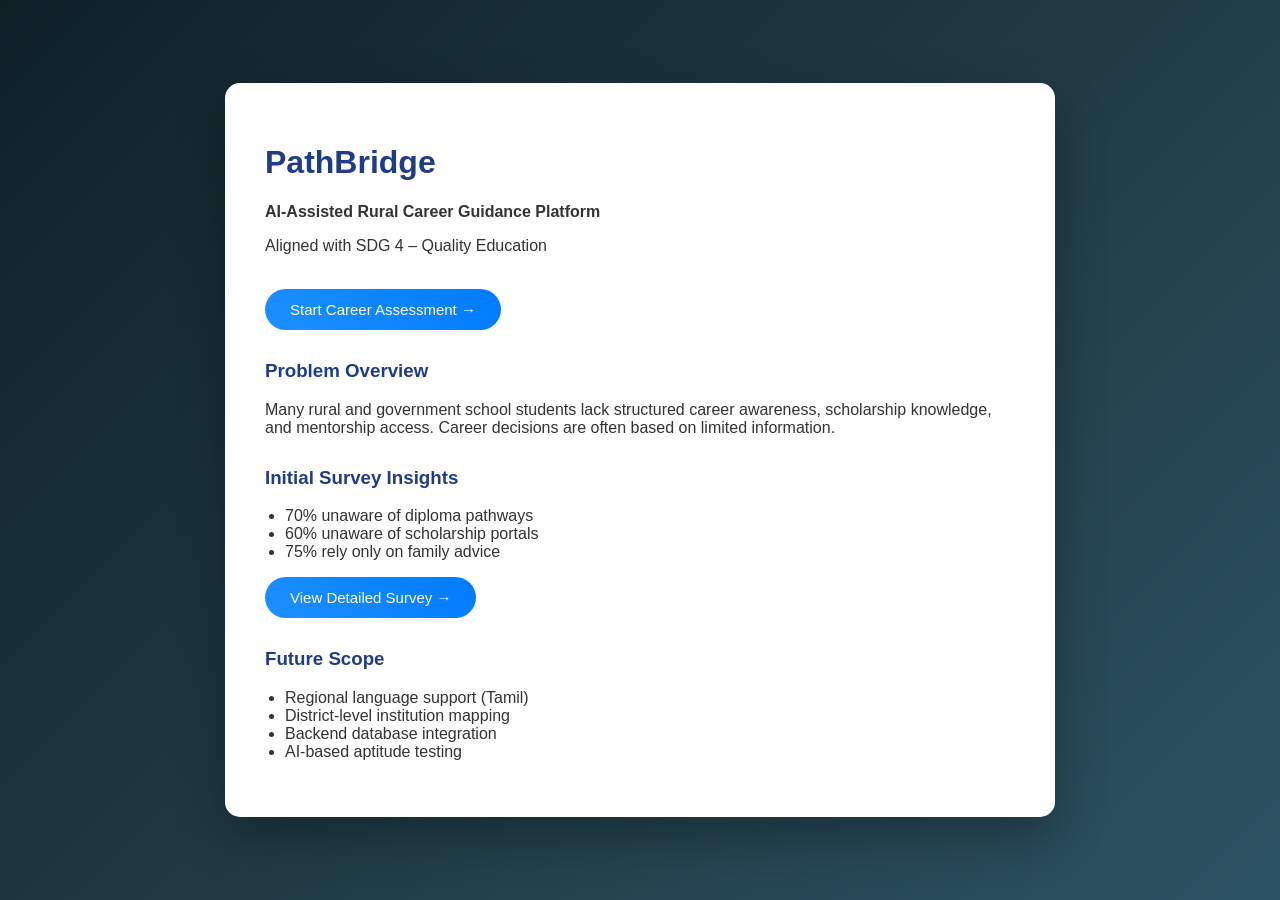
<file: index.html>
<!DOCTYPE html>
<html>
<head>
    <title>PathBridge</title>
    <link rel="stylesheet" href="style.css">
</head>
<body>

<div class="container">

<h1>PathBridge</h1>
<p><b>AI-Assisted Rural Career Guidance Platform</b></p>
<p>Aligned with SDG 4 – Quality Education</p>

<br>
<button onclick="window.location.href='quiz.html'">
Start Career Assessment →
</button>

<div class="section">
<h3>Problem Overview</h3>
<p>
Many rural and government school students lack structured career awareness,
scholarship knowledge, and mentorship access. Career decisions are often
based on limited information.
</p>
</div>

<div class="section">
<h3>Initial Survey Insights</h3>
<ul>
<li>70% unaware of diploma pathways</li>
<li>60% unaware of scholarship portals</li>
<li>75% rely only on family advice</li>
</ul>
<button onclick="window.location.href='survey.html'">
View Detailed Survey →
</button>
</div>

<div class="section">
<h3>Future Scope</h3>
<ul>
<li>Regional language support (Tamil)</li>
<li>District-level institution mapping</li>
<li>Backend database integration</li>
<li>AI-based aptitude testing</li>
</ul>
</div>

</div>
</body>
</html>
</file>
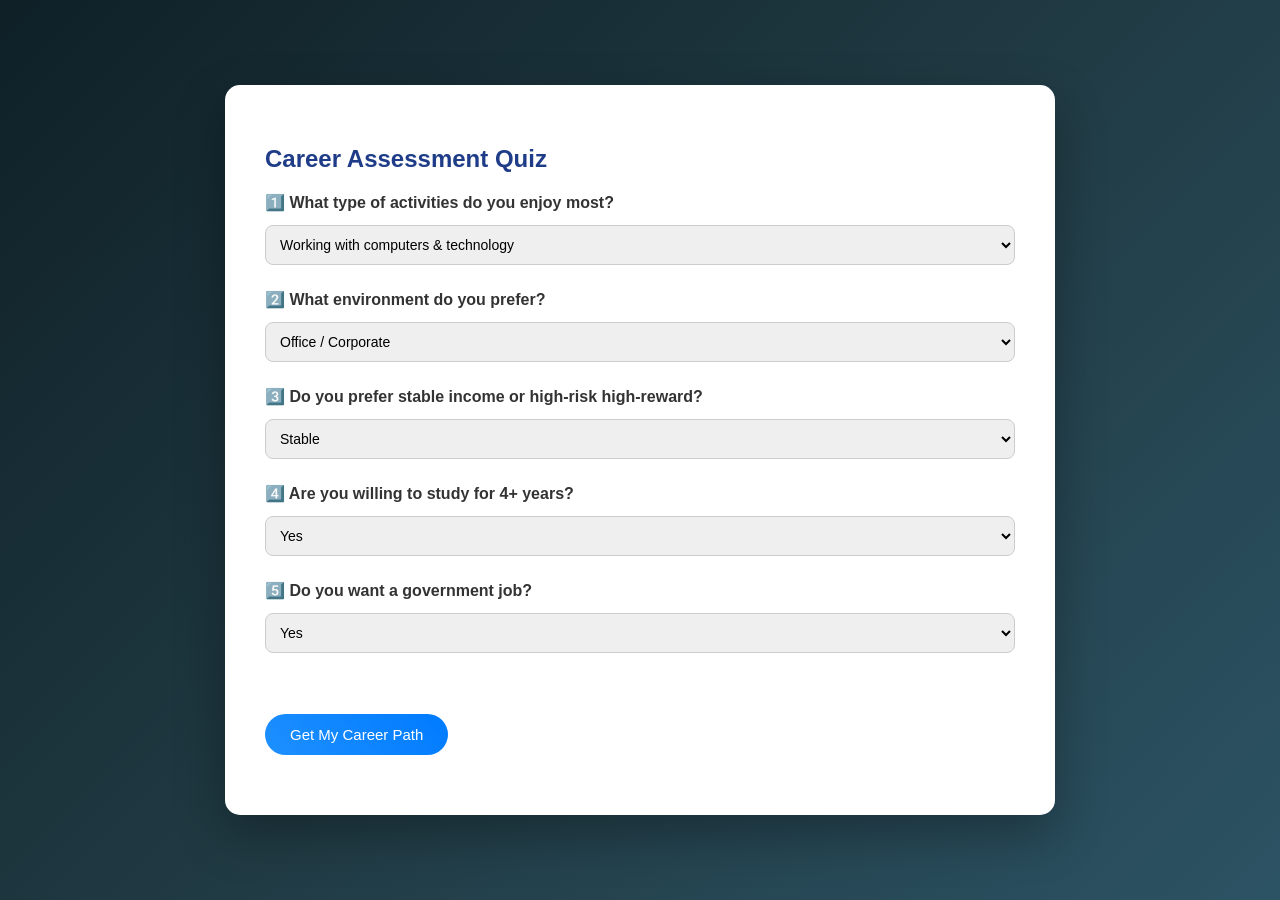
<file: quiz.html>
<!DOCTYPE html>
<html>
<head>
    <title>Career Assessment</title>
    <link rel="stylesheet" href="style.css">
</head>
<body>

<div class="container">

<h2>Career Assessment Quiz</h2>

<div class="question">
<label>1️⃣ What type of activities do you enjoy most?</label>
<select id="interest">
    <option value="tech">Working with computers & technology</option>
    <option value="creative">Drawing, designing, content creation</option>
    <option value="business">Selling, managing, leading</option>
    <option value="practical">Repairing, building, hands-on work</option>
    <option value="social">Helping people, teaching</option>
</select>
</div>

<div class="question">
<label>2️⃣ What environment do you prefer?</label>
<select id="environment">
    <option value="office">Office / Corporate</option>
    <option value="field">Outdoor / Field Work</option>
    <option value="independent">Self-employed</option>
</select>
</div>

<div class="question">
<label>3️⃣ Do you prefer stable income or high-risk high-reward?</label>
<select id="risk">
    <option value="stable">Stable</option>
    <option value="risk">High Risk</option>
</select>
</div>

<div class="question">
<label>4️⃣ Are you willing to study for 4+ years?</label>
<select id="study">
    <option value="yes">Yes</option>
    <option value="no">No</option>
</select>
</div>

<div class="question">
<label>5️⃣ Do you want a government job?</label>
<select id="govt">
    <option value="yes">Yes</option>
    <option value="no">No</option>
</select>
</div>

<br><br>
<button onclick="generateAdvancedResult()">Get My Career Path</button>

<h2 id="careerResult"></h2>
</button>

</form>

</div>

<script src="script.js"></script>
</body>
</html>
</file>
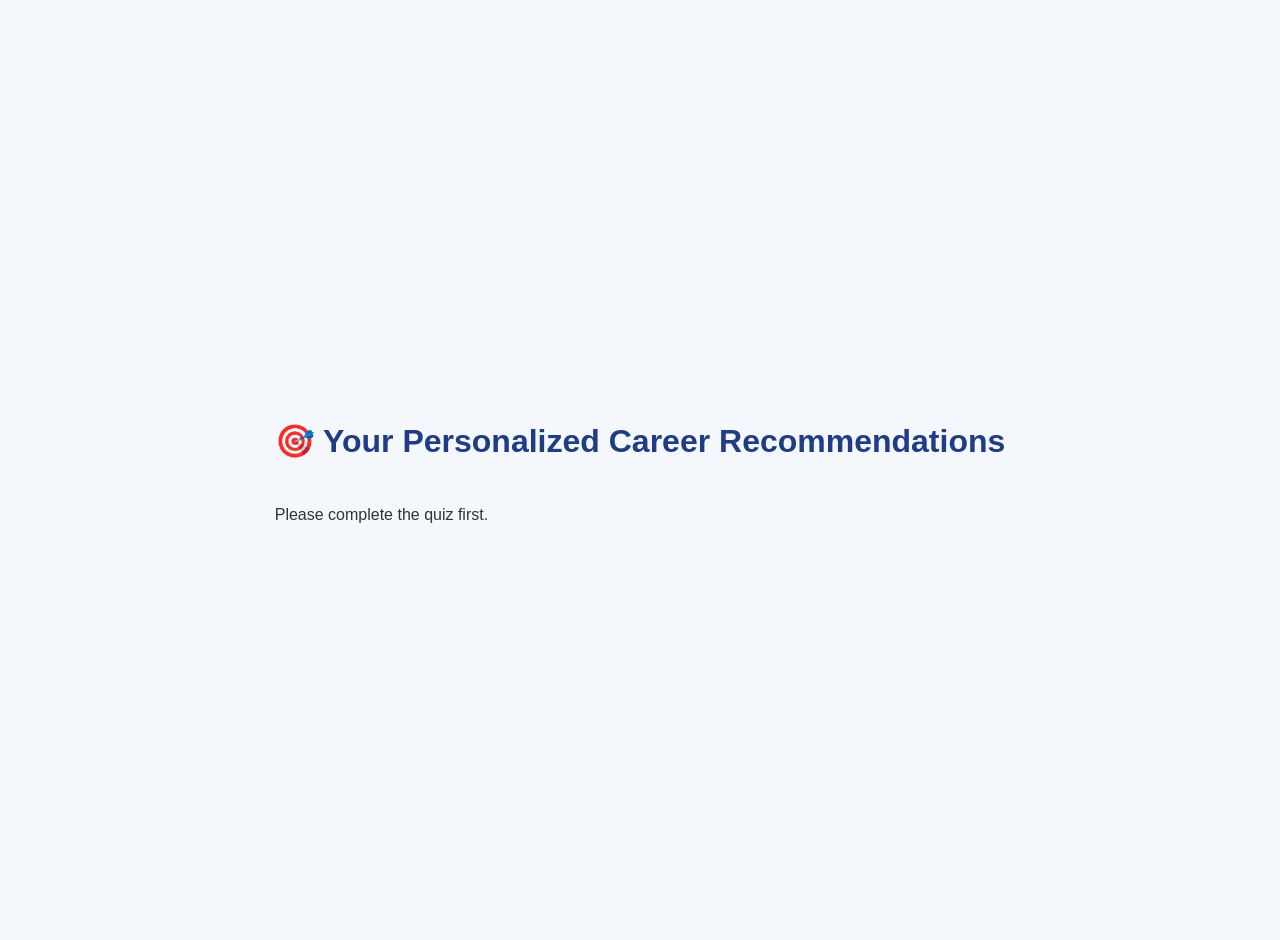
<file: result.html>
<!DOCTYPE html>
<html>
<head>
    <title>Career Results</title>
    <link rel="stylesheet" href="style.css">

    <style>
        body {
            font-family: Arial, sans-serif;
            background: #f4f7fb;
            margin: 0;
            padding: 20px;
        }

        h1 {
            text-align: center;
        }

        #careerList {
            display: grid;
            grid-template-columns: repeat(auto-fit, minmax(250px, 1fr));
            gap: 20px;
            margin-top: 30px;
        }

        .career-card {
            background: white;
            padding: 20px;
            border-radius: 12px;
            box-shadow: 0 8px 20px rgba(0,0,0,0.1);
            transition: 0.3s;
        }

        .career-card:hover {
            transform: translateY(-5px);
        }

        .career-card h3 {
            margin-top: 0;
        }

        .salary {
            color: #2c7be5;
            font-weight: bold;
        }
    </style>
</head>

<body>
 <div class="result-container">

    <h1 class="result-title">
        🎯 Your Personalized Career Recommendations</h1>
    </h1>
    <div id="careerList" class="career-grid">

    <script>
        // Get user data from quiz
        const userData = JSON.parse(localStorage.getItem("careerData"));

        const careers = [

            // TECH
            { name: "Software Engineer", field: "tech", salary: "₹6–15 LPA" },
            { name: "Data Scientist", field: "tech", salary: "₹8–20 LPA" },
            { name: "Cybersecurity Analyst", field: "tech", salary: "₹6–12 LPA" },
            { name: "AI Engineer", field: "tech", salary: "₹10–25 LPA" },
            { name: "Cloud Engineer", field: "tech", salary: "₹7–18 LPA" },

            // CREATIVE
            { name: "UI/UX Designer", field: "creative", salary: "₹5–12 LPA" },
            { name: "Graphic Designer", field: "creative", salary: "₹3–8 LPA" },
            { name: "Animator", field: "creative", salary: "₹4–10 LPA" },
            { name: "Video Editor", field: "creative", salary: "₹3–9 LPA" },

            // BUSINESS
            { name: "Chartered Accountant", field: "business", salary: "₹7–20 LPA" },
            { name: "Investment Banker", field: "business", salary: "₹10–30 LPA" },
            { name: "Business Analyst", field: "business", salary: "₹6–15 LPA" },
            { name: "Entrepreneur", field: "business", salary: "High Potential" },

            // PRACTICAL
            { name: "Mechanical Technician", field: "practical", salary: "₹3–6 LPA" },
            { name: "Electrician", field: "practical", salary: "₹2–5 LPA" },
            { name: "Automobile Technician", field: "practical", salary: "₹3–7 LPA" },

            // SOCIAL
            { name: "Teacher", field: "social", salary: "₹3–8 LPA" },
            { name: "Nurse", field: "social", salary: "₹4–9 LPA" },
            { name: "Psychologist", field: "social", salary: "₹5–12 LPA" },

            // GOVERNMENT
            { name: "IAS Officer", field: "govt", salary: "₹8–15 LPA + Benefits" },
            { name: "Police Officer", field: "govt", salary: "₹4–10 LPA" },
            { name: "SSC Officer", field: "govt", salary: "₹3–8 LPA" }
        ];

        const careerList = document.getElementById("careerList");

        if (!userData) {
            careerList.innerHTML = "<p>Please complete the quiz first.</p>";
        } else {

            let matchedCareers = [];

            careers.forEach(career => {
                if (
                    career.field === userData.interest ||
                    (userData.govt === "yes" && career.field === "govt")
                ) {
                    matchedCareers.push(career);
                }
            });

            // If less than 10 matched, fill remaining with tech careers
            if (matchedCareers.length < 10) {
                careers.forEach(career => {
                    if (!matchedCareers.includes(career) && matchedCareers.length < 10) {
                        matchedCareers.push(career);
                    }
                });
            }

            matchedCareers.slice(0, 10).forEach(career => {

                const card = document.createElement("div");
                card.className = "career-card";

                card.innerHTML = `
                    <h3>${career.name}</h3>
                    <p class="salary">Estimated Salary: ${career.salary}</p>
                `;

                careerList.appendChild(card);
            });
        }
    </script>
    </div>
 </div>

</body>
</html>
</file>
<file: style.css>
body {
    margin: 0;
    font-family: 'Segoe UI', sans-serif;
    background: linear-gradient(135deg, #0f2027, #203a43, #2c5364);
    display: flex;
    justify-content: center;
    align-items: center;
    min-height: 100vh;
    color: #333;
}

.container {
    background: #ffffff;
    padding: 40px;
    width: 90%;
    max-width: 750px;
    border-radius: 15px;
    box-shadow: 0 20px 50px rgba(0,0,0,0.3);
}

h1, h2, h3 {
    color: #1f3c88;
}

button {
    padding: 12px 25px;
    font-size: 15px;
    background: linear-gradient(45deg, #1e90ff, #007bff);
    color: white;
    border: none;
    border-radius: 30px;
    cursor: pointer;
    transition: 0.3s;
}

button:hover {
    transform: scale(1.05);
}

select {
    width: 100%;
    padding: 10px;
    border-radius: 8px;
    margin-top: 5px;
    border: 1px solid #ccc;
}

.section {
    margin-top: 30px;
}

.result-card {
    background: #f4f7ff;
    padding: 20px;
    border-radius: 12px;
    margin-top: 20px;
}

ul {
    padding-left: 20px;
}
.chart-section {
    margin-top: 50px;
    padding: 30px;
    background: white;
    border-radius: 15px;
    box-shadow: 0 10px 30px rgba(0,0,0,0.1);
    text-align: center;
}

.chart-section h2 {
    margin-bottom: 20px;
}

canvas {
    max-width: 100%;
}
.survey-chart-section {
    margin-top: 50px;
    padding: 30px;
    background: white;
    border-radius: 20px;
    box-shadow: 0 15px 40px rgba(0,0,0,0.1);
    text-align: center;
}

.survey-chart-section h2 {
    margin-bottom: 25px;
}

canvas {
    max-width: 100%;
}
.question {
    margin-bottom: 25px;
}

.question label {
    display: block;
    font-weight: 600;
    margin-bottom: 8px;
}

.question select {
    width: 100%;
    padding: 10px;
    border-radius: 8px;
    border: 1px solid #ccc;
    font-size: 14px;
}

.quiz-btn {
    padding: 12px 25px;
    border-radius: 8px;
    border: none;
    background-color: #2c7be5;
    color: white;
    font-size: 16px;
    cursor: pointer;
}

.quiz-btn:hover {
    background-color: #1a5edb;
}
#careerList {
    display: grid;
    grid-template-columns: repeat(auto-fit, minmax(250px, 1fr));
    gap: 20px;
    margin-top: 30px;
}

.career-card {
    background: white;
    padding: 20px;
    border-radius: 12px;
    box-shadow: 0 8px 20px rgba(0,0,0,0.1);
    transition: 0.3s;
}

.career-card:hover {
    transform: translateY(-5px);
}
</file>
